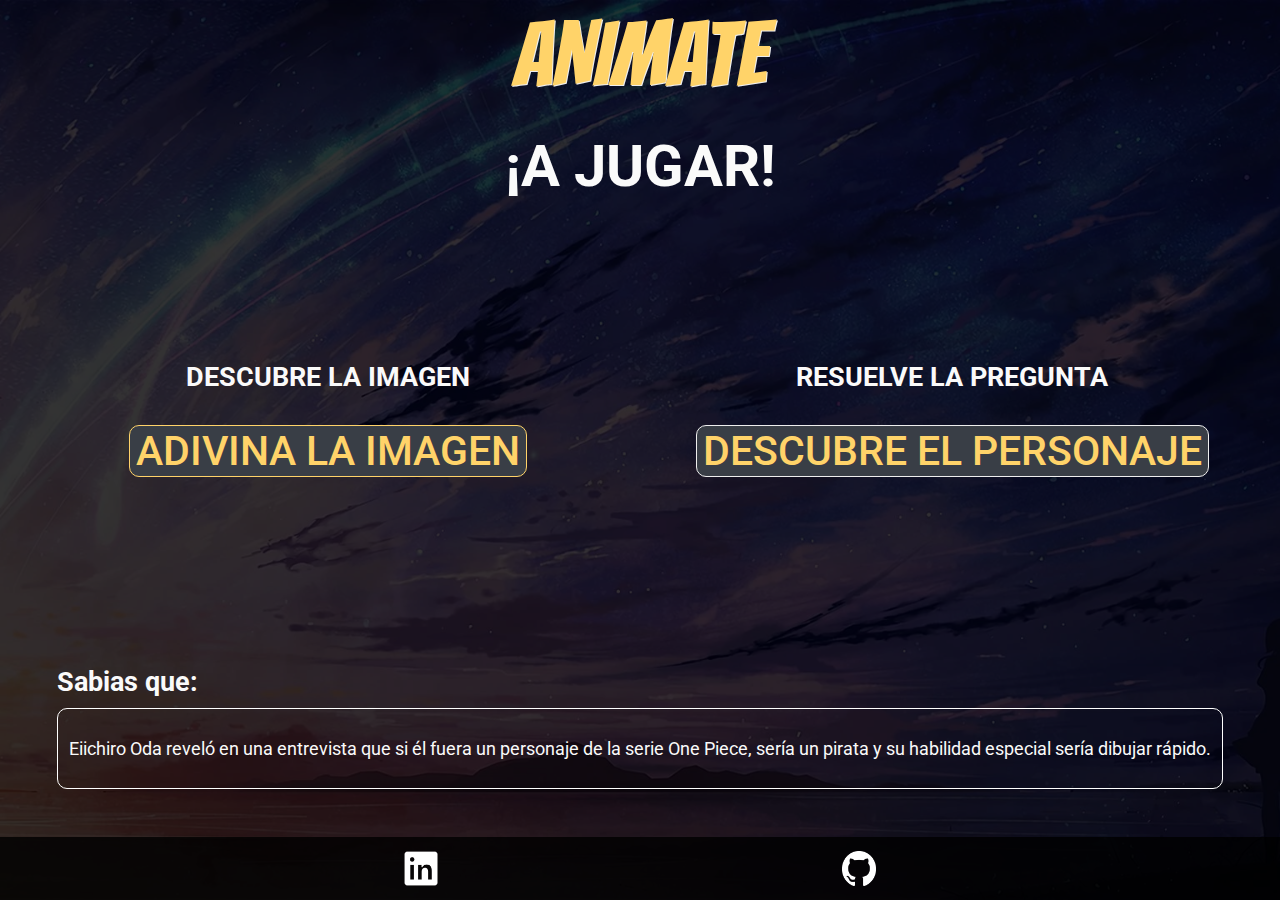
<file: index.html>
<!DOCTYPE html>
<html lang="en">
  <head>
    <meta charset="UTF-8" />
    <meta http-equiv="X-UA-Compatible" content="IE=edge" />
    <meta name="viewport" content="width=device-width, initial-scale=1.0" />
    <link rel="stylesheet" href="styles/style.css" />
    <!-- Link de la biblioteca usada para la animacion -->
    <link
      rel="stylesheet"
      href="https://cdnjs.cloudflare.com/ajax/libs/animate.css/4.1.1/animate.min.css"
    />
    <meta name="viewport" content="width=device-width, initial-scale=1.0" />
    <title>INICIO</title>
  </head>

  <body class="body" id="index-body">
    <header class="header">
      <h1 class="animate__heartBeat">ANIMATE</h1>
    </header>

    <main class="main" id="index-main">
      <p class="subtitle" id="subtitle-games">¡A jugar!</p>
      <section id="game1">
        <p class="subtitle button">Descubre la imagen</p>
        <button class="button-link" id="button-game-images">
          Adivina la imagen
        </button>
      </section>
      <section id="game2">
        <p class="subtitle button">Resuelve la pregunta</p>
        <button class="button-link" id="button-game-questions">
          Descubre el personaje
        </button>
      </section>

      <section class="curiosities">
        <h3>Sabias que:</h3>

        <article class="curiosity">
          <p id="curiosity-index">
            En el anime "One Piece", el creador Eiichiro Oda reveló en una
            entrevista que si él fuera un personaje de la serie, sería un pirata
            y su habilidad especial sería dibujar rápido.
          </p>
        </article>
      </section>
    </main>

    <footer class="footer">
      <ul>
        <li>
          <a
            class="linkedin-icon"
            href="https://www.linkedin.com/in/damianponcem/"
            target="_blank"
            ><img src="/assets/logos/LinkedIn-logo.png" alt=""
          /></a>
        </li>
        <li>
          <a
            class="github-icon"
            href="https://github.com/damipmz/static-web-GL"
            target="_blank"
            ><img src="/assets/logos/GitHub-logo.png" alt=""
          /></a>
        </li>
      </ul>
    </footer>

    <script src="/scripts/index.js"></script>
  </body>
</html>
</file>
<file: styles/style.css>
/* Estilos compartidos por todas las paginas */

@import url("https://fonts.googleapis.com/css2?family=Bangers&display=swap");
/* Roboto */
@import url("https://fonts.googleapis.com/css2?family=Roboto&display=swap");

:root {
  --color-fonts-1: #eeeeee;
  --color-fonts-2: #ffd369;
  --color-fonts-3: #393e46;
}

html {
  scroll-behavior: smooth;
}

* ::after * ::before * {
  padding: 0;
  margin: 0;
  box-sizing: border-box;
}

body {
  font-family: "Roboto", sans-serif;
  height: 100vh;
  margin: 0;
}

img {
  max-width: 100%;
}

/*Edito el estilo de las respuestas*/
.answer {
  width: 80%;
  height: 7%;
  background-color: rgba(0, 0, 0, 0.5);
  border: 2px solid #fafafa;
  color: var(--color-fonts-2);
  letter-spacing: 1.5px;
}

.question {
  width: 80%;
  height: 30%;
  border: 2px solid #fafafa;
}

/* Body */
/* Header*/
.header {
  display: flex;
  flex-direction: column;
  align-items: center;
  height: 12%;
  justify-content: center;
}

.animate__heartBeat {
  font-family: "Bangers", cursive;
  color: var(--color-fonts-2);
  filter: drop-shadow(1px 1px 0.1px var(--color-fonts-1));
  font-size: 5rem;
  font-weight: normal;
  margin: 0;
}

a {
  text-decoration: none;
}

/* Main */
.main {
  height: 80%;
  padding: 1.3rem;
}

.subtitle {
  font-size: 4vh;
  font-weight: bold;
  margin: 0;
}

.button {
  font-size: 2vh;
  font-weight: normal;
  margin-bottom: 1rem;
}
/*Footer*/
.footer {
  background-color: rgba(0, 0, 0, 0.8);
  width: 100%;
  position: absolute;
  bottom: 0;
  margin-left: 0;
  height: 7%;
  display: flex;
  flex-direction: row;
  align-items: center;
}

.footer ul {
  display: flex;
  flex-direction: row;
  list-style: none;
  list-style-position: outside;
  justify-content: space-evenly;
  align-items: center;
  padding: 0;
  margin: 0;
  width: 100%;
}

.footer li {
  width: 7%;
  height: 7%;
}

.footer a {
  padding: 0;
  text-decoration: none;
  display: inline-flex;
  background-repeat: no-repeat;
  background-size: cover;
}

/* Css del index*/

#index-body {
  background: rgba(0, 0, 0, 0.8) url(/assets/backgroundIndex.jpg);
  background-blend-mode: darken;
  background-size: cover;
  background-repeat: no-repeat;
  background-position: center;
}

/* Main*/
#index-main {
  display: grid;
  grid-template-columns: 1fr;
  grid-template-rows: auto;
  text-align: center;
  color: #fafafa;
}

.button-link {
  width: 70%;
  height: 30%;
  background-color: var(--color-fonts-3);
  border-radius: 10px;
  font-family: "Roboto", sans-serif;
  text-transform: uppercase;
  font-weight: 500;
  font-size: 1rem;
}

#button-game-images {
  border: 1px solid var(--color-fonts-2);
  color: var(--color-fonts-1);
}

#button-game-questions {
  border: 1px solid var(--color-fonts-1);
  color: var(--color-fonts-2);
}

/* Curiosities*/

.curiosities {
  padding: 0rem;
  font-size: 0.8rem;
}

.curiosities h3 {
  text-align: left;
  margin: 0;
  margin-bottom: 10px;
}

.curiosity {
  border: 1px solid white;
  border-radius: 10px;
  padding: 0.7rem;
}

@media (min-width: 768px) {
  html {
    scroll-behavior: smooth;
  }

  * ::after * ::before * {
    padding: 0;
    margin: 0;
    box-sizing: border-box;
  }

  body {
    font-family: "Roboto", sans-serif;
    height: 100vh;
    margin: 0;
  }

  img {
    max-width: 100%;
  }

  /*Edito el estilo de las respuestas*/
  .answer {
    width: 40vw;
    height: 7vh;
    background-color: rgba(0, 0, 0, 0.5);
    border: 2px solid #fafafa;
    color: var(--color-fonts-2);
    font-size: 2.5vh;
  }

  .question {
    width: 60vw;
    height: 35vh;
    border: 2px solid #fafafa;
    margin-bottom: 0.5rem;
  }

  /* Body */
  /* Header*/
  .header {
    display: flex;
    flex-direction: column;
    align-items: center;
    height: 12%;
    justify-content: center;
  }

  .animate__heartBeat {
    font-family: "Bangers", cursive;
    color: var(--color-fonts-2);
    filter: drop-shadow(1px 1px 0.1px var(--color-fonts-1));
    font-size: 7vw;
    font-weight: normal;
    margin: 0;
  }

  a {
    text-decoration: none;
  }

  /* Main */
  .main {
    height: 78%;
    padding: 1rem;
  }

  .subtitle {
    font-size: 4.5vw;
    font-weight: bold;
    margin: 0;
    text-transform: uppercase;
  }

  /*Footer*/
  .footer {
    background-color: rgba(0, 0, 0, 0.8);
    width: 100%;
    position: absolute;
    bottom: 0;
    margin-left: 0;
    height: 7%;
  }

  .footer ul {
    display: flex;
    flex-direction: row;
    list-style: none;
    list-style-position: outside;
    justify-content: space-evenly;
    align-items: center;
    padding: 0;
    margin: 0;
  }
  .footer li {
    width: 2.7vw;
    height: 2.7vw;
  }

  .footer a {
    padding: 0;
    text-decoration: none;
  }

  /* Css del index*/

  #index-body {
    background: rgba(0, 0, 0, 0.8) url(/assets/backgroundQueryIndex.webp);
    background-blend-mode: darken;
    background-size: cover;
    background-repeat: no-repeat;
    background-position: center;
  }

  /* Main*/
  #index-main {
    display: grid;
    grid-template-columns: 1fr 1fr;
    grid-template-rows: 12% 60% 1fr;
    text-align: center;
    color: #fafafa;
    justify-items: center;
    align-items: center;
  }

  #subtitle-games {
    grid-column: 1/3;
    grid-row: 1/2;
  }

  #game1 {
    grid-template-columns: 1/2;
    grid-row: 2/3;
    padding: 3vw;
  }

  #game2 {
    grid-column: 2/3;
    grid-row: 2/3;
    padding: 3vw;
  }

  .button {
    font-size: 3vh;
    text-transform: normal;
  }

  .button-link {
    width: 100%;
    height: 20%;
    background-color: var(--color-fonts-3);
    border-radius: 10px;
    font-family: "Roboto", sans-serif;
    text-transform: uppercase;
    font-weight: 500;
    font-size: 3.2vw;
    margin-top: 2rem;
    white-space: nowrap;
  }

  #button-game-images {
    border: 1px solid var(--color-fonts-2);
    color: var(--color-fonts-2);
  }

  #button-game-questions {
    border: 1px solid var(--color-fonts-1);
    color: var(--color-fonts-2);
  }

  /* Curiosities*/

  .curiosities {
    padding: 0;
    grid-column: 1/3;
    grid-row: 3/4;
  }

  .curiosities h3 {
    text-align: left;
    margin: 0;
    margin-bottom: 10px;
    font-size: 3vh;
  }

  .curiosity {
    border: 1px solid white;
    border-radius: 10px;
    padding: 0.7rem;
    font-size: 2vh;
  }
}
</file>
